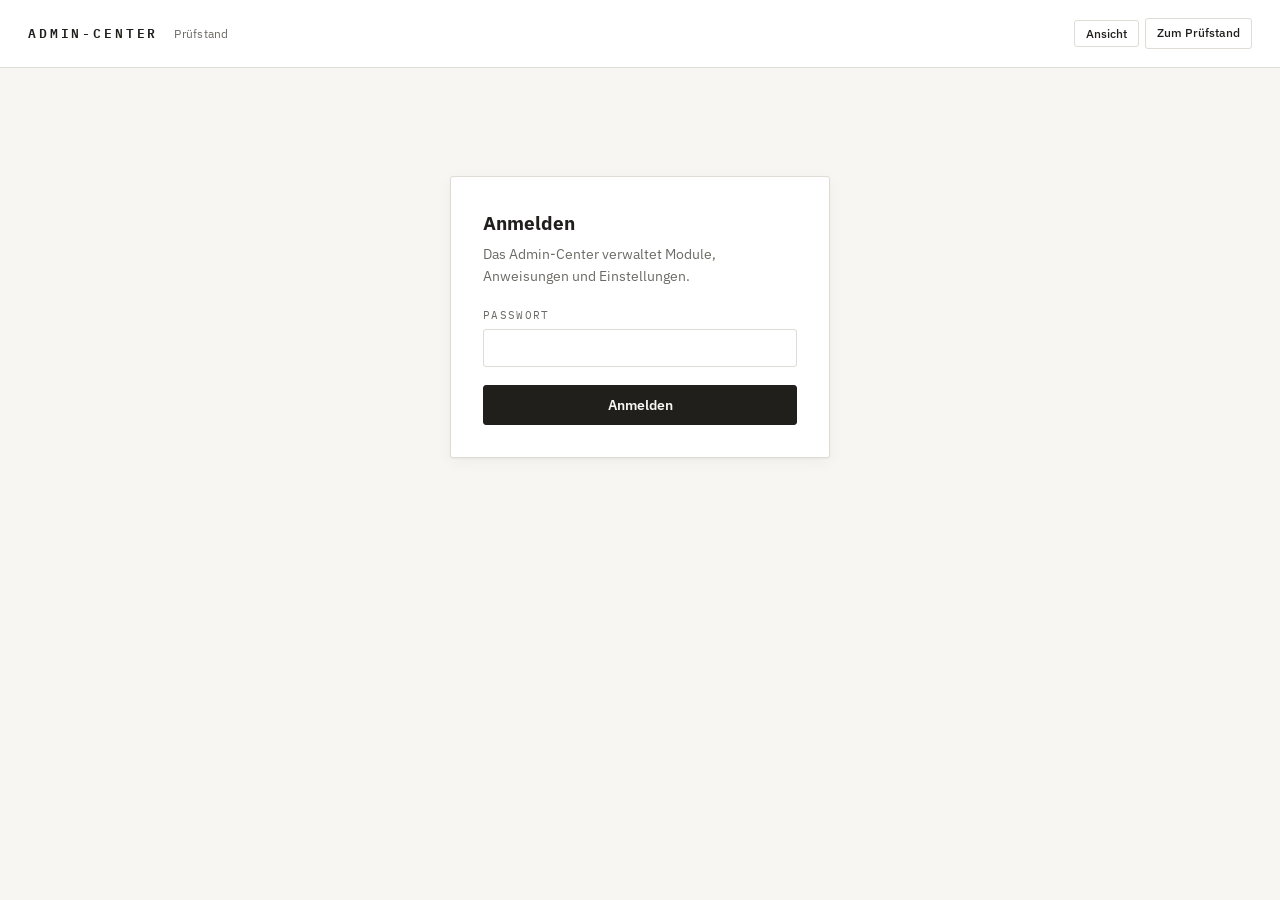
<file: public/admin.html>
<!doctype html>
<html lang="de" data-thema="">
<head>
<meta charset="utf-8">
<meta name="viewport" content="width=device-width, initial-scale=1">
<title>Admin-Center — Prüfstand</title>
<link rel="preconnect" href="https://fonts.googleapis.com">
<link rel="preconnect" href="https://fonts.gstatic.com" crossorigin>
<link href="https://fonts.googleapis.com/css2?family=IBM+Plex+Mono:wght@400;500;600&family=IBM+Plex+Sans:wght@400;500;600&family=IBM+Plex+Serif:wght@400;500&display=swap" rel="stylesheet">
<link rel="stylesheet" href="stil.css">
<style>
  .reiter { display: flex; gap: 4px; padding: 0 28px; border-bottom: 1px solid var(--linie);
            background: var(--karton); position: sticky; top: 61px; z-index: 15; flex-wrap: wrap; }
  .reiter button { background: none; border: 0; border-bottom: 2px solid transparent;
                   padding: 11px 14px; font: inherit; font-size: 14px; color: var(--grafit);
                   cursor: pointer; margin-bottom: -1px; }
  .reiter button[aria-selected="true"] { color: var(--tinte); border-bottom-color: var(--tinte); font-weight: 600; }
  .blatt { padding: 26px 28px 60px; max-width: 940px; }
  .zeile { display: grid; grid-template-columns: 1fr auto; gap: 14px; align-items: center;
           padding: 12px 14px; border: 1px solid var(--linie); border-radius: var(--rand);
           background: var(--karton); margin-bottom: 8px; }
  .zeile-titel { font-weight: 600; }
  .zeile-unter { font-family: var(--mono); font-size: 11px; color: var(--grafit); margin-top: 2px; }
  .zeile-knoepfe { display: flex; gap: 6px; flex: none; }
  .aus { opacity: .55; }
  .gruppe { margin-bottom: 22px; }
  .gruppe label.feldname { margin-top: 0; }
  .zwei { display: grid; grid-template-columns: repeat(auto-fit, minmax(190px, 1fr)); gap: 14px; }
  .kasten { border: 1px solid var(--linie); background: var(--karton);
            border-radius: var(--rand); padding: 18px 20px; margin-bottom: 18px; }
  .kasten h3 { margin: 0 0 4px; font-size: 15px; }
  .kasten p.erklaerung { margin: 0 0 14px; color: var(--grafit); font-size: 13.5px; }
  pre.schnipsel { background: var(--papier); border: 1px solid var(--linie); border-radius: var(--rand);
                  padding: 12px 14px; overflow-x: auto; font-family: var(--mono);
                  font-size: 11.5px; line-height: 1.6; margin: 0; }
  .schalter { display: inline-flex; align-items: center; gap: 7px; font-size: 13px; cursor: pointer; }
  h2.blatt-titel { font-size: 17px; margin: 0 0 4px; }
  p.blatt-text { color: var(--grafit); margin: 0 0 20px; font-size: 14px; max-width: 62ch; }
</style>
</head>
<body>

<header class="kopf">
  <h1 class="marke">Admin-Center</h1>
  <span class="marke-sub">Prüfstand</span>
  <div class="kopf-rechts">
    <button class="knopf leise klein" id="thema-knopf">Ansicht</button>
    <a class="knopf leise klein" href="index.html">Zum Prüfstand</a>
    <button class="knopf leise klein versteckt" id="abmelden-knopf">Abmelden</button>
  </div>
</header>

<!-- Anmeldung -->
<section class="tor" id="anmeldung">
  <h2>Anmelden</h2>
  <p>Das Admin-Center verwaltet Module, Anweisungen und Einstellungen.</p>
  <label class="feldname" for="passwort">Passwort</label>
  <input type="password" id="passwort" autocomplete="current-password">
  <button class="knopf breit" id="anmelden-knopf">Anmelden</button>
  <p class="meldung versteckt" id="anmelde-fehler"></p>
</section>

<div id="bereich" class="versteckt">
  <nav class="reiter" role="tablist">
    <button role="tab" data-blatt="module"       aria-selected="true">Module</button>
    <button role="tab" data-blatt="import"       aria-selected="false">Import aus claude.ai</button>
    <button role="tab" data-blatt="wissen"       aria-selected="false">Referenzdateien</button>
    <button role="tab" data-blatt="einstellungen" aria-selected="false">Einstellungen</button>
  </nav>

  <!-- Module -->
  <section class="blatt" id="blatt-module">
    <h2 class="blatt-titel">Module</h2>
    <p class="blatt-text">Ein Modul entspricht einem früheren Claude-Projekt: Name, Anweisung und
       hinterlegte Referenzdateien. Nur freigeschaltete Module erscheinen im Prüfstand.</p>
    <div style="display:flex;gap:8px;margin-bottom:16px;flex-wrap:wrap">
      <button class="knopf klein" id="neues-modul">Modul anlegen</button>
      <input type="text" id="modul-suche" placeholder="Modul suchen …" style="max-width:280px">
    </div>
    <div id="modulliste"></div>
  </section>

  <!-- Modul bearbeiten -->
  <section class="blatt versteckt" id="blatt-bearbeiten">
    <h2 class="blatt-titel" id="bearbeiten-titel">Modul bearbeiten</h2>
    <p class="blatt-text">Die Anweisung ist der Text, der dem Modell vor jeder Datei mitgegeben wird —
       identisch zu den Projektanweisungen in claude.ai.</p>

    <div class="gruppe">
      <label class="feldname" for="b-name">Name</label>
      <input type="text" id="b-name">
    </div>

    <div class="gruppe">
      <label class="feldname" for="b-anweisung">Anweisung</label>
      <textarea id="b-anweisung" rows="20"></textarea>
    </div>

    <div class="gruppe zwei">
      <div>
        <label class="feldname" for="b-modell">Modell</label>
        <select id="b-modell">
          <option value="">Standard aus Einstellungen</option>
          <option value="sonnet">Sonnet — schnell, günstig</option>
          <option value="opus">Opus — stärkste Ergebnisse</option>
          <option value="haiku">Haiku — sehr schnell, einfache Aufgaben</option>
        </select>
      </div>
      <div>
        <label class="feldname" for="b-zeitlimit">Zeitlimit (Sekunden)</label>
        <input type="number" id="b-zeitlimit" min="30" max="7200" placeholder="Standard">
      </div>
    </div>

    <div class="gruppe" id="b-herkunft-gruppe" hidden>
      <label class="feldname">Woraus abgeleitet</label>
      <div id="b-herkunft"></div>
    </div>

    <div class="gruppe">
      <label class="feldname" for="b-startanweisung">Fester Text bei jedem Auftrag</label>
      <textarea id="b-startanweisung" rows="5" placeholder="leer lassen = Standard aus den Einstellungen"></textarea>
      <p class="blatt-text" style="margin-top:6px;font-size:13px">
        Das, was du sonst bei jedem Mal in den Chat getippt hättest. Steht hier etwas,
        wird es bei jedem Auftrag dieses Moduls mitgegeben — ohne dass jemand etwas
        eintippen muss.</p>
    </div>

    <div class="gruppe">
      <label class="schalter" style="margin-bottom:8px">
        <input type="checkbox" id="b-freitext-aktiv"> Freies Textfeld im Prüfstand anzeigen
      </label>
      <p class="blatt-text" style="margin:0 0 10px;font-size:13px">
        Für Module, bei denen jedes Mal etwas anderes dazugesagt werden muss. Der
        eingetragene Text wird dem Auftrag angehängt.</p>
      <div class="zwei">
        <div>
          <label class="feldname" for="b-freitext-beschriftung">Überschrift des Felds</label>
          <input type="text" id="b-freitext-beschriftung" placeholder="z. B. Anmerkung">
        </div>
        <div>
          <label class="feldname" for="b-freitext-platzhalter">Hinweis im leeren Feld</label>
          <input type="text" id="b-freitext-platzhalter" placeholder="z. B. Was soll zusätzlich beachtet werden?">
        </div>
      </div>
    </div>

    <div class="gruppe">
      <label class="feldname">Eingabefelder</label>
      <p class="blatt-text" style="margin:0 0 10px;font-size:13px">
        Enthält die Anweisung eckige Platzhalter wie <span style="font-family:var(--mono)">[Firma, Ort]</span>,
        fragt der Prüfstand sie beim Ablegen ab und setzt sie ein. Beim Import werden sie automatisch erkannt.</p>
      <div id="b-felder"></div>
      <div style="display:flex;gap:8px;margin-top:8px;flex-wrap:wrap">
        <button class="knopf leise klein" id="b-feld-neu">Feld hinzufügen</button>
        <button class="knopf leise klein" id="b-feld-erkennen">Aus Anweisung erkennen</button>
      </div>
    </div>

    <div class="gruppe">
      <label class="feldname">Referenzdateien</label>
      <p class="blatt-text" style="margin:0 0 10px;font-size:13px">
        Nachschlagematerial, das jedem Auftrag dieses Moduls beigelegt wird — Normen,
        Vordrucke, Vorlagen. PDF, XLSX, DOCX und Text bleiben im Originalformat.</p>
      <div id="b-wissen"></div>
      <div id="b-fehlende"></div>
      <div style="display:flex;gap:8px;margin-top:10px;align-items:center;flex-wrap:wrap">
        <input type="file" id="b-wissen-datei" multiple style="width:auto">
        <span id="b-wissen-status" style="font-size:13px;color:var(--grafit)"></span>
      </div>
    </div>

    <div class="gruppe">
      <label class="schalter"><input type="checkbox" id="b-aktiv"> Im Prüfstand freischalten</label>
    </div>

    <div style="display:flex;gap:8px;flex-wrap:wrap">
      <button class="knopf" id="b-speichern">Änderungen speichern</button>
      <button class="knopf leise" id="b-zurueck">Zurück</button>
      <button class="knopf leise" id="b-loeschen" style="margin-left:auto">Modul löschen</button>
    </div>
    <p class="meldung versteckt" id="b-meldung"></p>
  </section>

  <!-- Import -->
  <section class="blatt versteckt" id="blatt-import">
    <h2 class="blatt-titel">Import aus claude.ai</h2>
    <p class="blatt-text">Holt alle Projekte deiner Organisation samt Anweisungen und Referenzdateien
       herüber. Es wird nichts ungefragt freigeschaltet — importierte Module sind zunächst
       abgeschaltet und erscheinen erst im Prüfstand, wenn du sie unter „Module" freigibst.</p>

    <div class="kasten">
      <h3>Direkt übertragen — mit allen Dateien</h3>
      <p class="erklaerung">
        Holt Anweisung, Kontextdokumente <strong>und die hochgeladenen Projektdateien im
        Originalformat</strong> herüber. Jedes Projekt einzeln, damit große PDFs nicht stören.
      </p>
      <p class="erklaerung">
        1. <strong>claude.ai</strong> in einem eingeloggten Tab öffnen.<br>
        2. Entwicklerkonsole öffnen — Mac <span style="font-family:var(--mono)">⌥⌘J</span>,
           Windows <span style="font-family:var(--mono)">F12</span> → Reiter „Console".<br>
        3. Befehl einfügen, Eingabetaste. Der Fortschritt läuft dort mit
           (<span style="font-family:var(--mono)">12/132 Projektname (3 Datei(en))</span>).
      </p>
      <pre class="schnipsel" id="import-direkt">wird geladen …</pre>
      <div style="display:flex;gap:8px;margin-top:12px;flex-wrap:wrap;align-items:center">
        <button class="knopf klein" id="direkt-kopieren">Befehl kopieren</button>
        <button class="knopf leise klein" id="modulliste-neu">Danach: Module neu laden</button>
      </div>
      <p class="meldung versteckt" id="import-meldung"></p>
    </div>

    <details class="kasten">
      <summary style="cursor:pointer;font-weight:600;font-size:15px">Rückfallweg über die Zwischenablage</summary>
      <p class="erklaerung" style="margin-top:12px">
        Nur nötig, wenn der Prüfstand von claude.ai aus nicht erreichbar ist — etwa im reinen
        Heimnetzbetrieb. Überträgt <strong>keine</strong> Projektdateien, nur Anweisungen und
        Kontextdokumente.</p>
      <pre class="schnipsel" id="import-schnipsel">wird geladen …</pre>
      <div style="display:flex;gap:8px;margin-top:12px;flex-wrap:wrap">
        <button class="knopf leise klein" id="schnipsel-kopieren">Befehl kopieren</button>
      </div>
      <p class="erklaerung" style="margin-top:14px">Ergebnis hier einfügen:</p>
      <textarea id="import-einfuegen" rows="3" placeholder="Hier einfügen …"></textarea>
      <div style="display:flex;gap:8px;margin-top:10px;flex-wrap:wrap;align-items:center">
        <button class="knopf leise klein" id="import-uebernehmen">Übernehmen</button>
        <span style="color:var(--grafit);font-size:13px">oder als Datei:</span>
        <input type="file" id="import-datei" accept="application/json,.json" style="width:auto">
      </div>
    </details>
  </section>

  <!-- Referenzdateien -->
  <section class="blatt versteckt" id="blatt-wissen">
    <h2 class="blatt-titel">Referenzdateien</h2>
    <p class="blatt-text">Zentral abgelegtes Nachschlagematerial. Dasselbe Dokument an mehreren Modulen
       liegt nur einmal auf der Platte und wird jedem Auftrag des Moduls beigelegt.</p>
    <div id="wissenliste"></div>
  </section>

  <!-- Einstellungen -->
  <section class="blatt versteckt" id="blatt-einstellungen">
    <h2 class="blatt-titel">Einstellungen</h2>
    <p class="blatt-text">Gelten für alle Module, sofern das Modul nichts Eigenes festlegt.</p>

    <div class="gruppe zwei">
      <div>
        <label class="feldname" for="e-modell">Standardmodell</label>
        <select id="e-modell">
          <option value="sonnet">Sonnet — schnell, günstig</option>
          <option value="opus">Opus — stärkste Ergebnisse</option>
          <option value="haiku">Haiku — sehr schnell, einfache Aufgaben</option>
        </select>
      </div>
      <div>
        <label class="feldname" for="e-parallel">Gleichzeitige Aufträge</label>
        <input type="number" id="e-parallel" min="1" max="8">
      </div>
      <div>
        <label class="feldname" for="e-zeitlimit">Zeitlimit (Sekunden)</label>
        <input type="number" id="e-zeitlimit" min="30" max="7200">
      </div>
      <div>
        <label class="feldname" for="e-aufbewahrung">Aufträge aufbewahren (Tage)</label>
        <input type="number" id="e-aufbewahrung" min="0" max="3650">
      </div>
    </div>

    <div class="gruppe">
      <label class="feldname" for="e-werkzeuge">Erlaubte Werkzeuge</label>
      <input type="text" id="e-werkzeuge" placeholder="Read,Glob,Grep,Bash">
      <p class="blatt-text" style="margin-top:6px;font-size:13px">
        Bestimmt, was das Modell beim Bearbeiten darf. <strong>Read</strong> liest Dateien
        (auch PDF), <strong>Bash</strong> wird für Tabellen wie XLSX gebraucht. Weglassen von Bash
        macht die Verarbeitung enger, aber auch eingeschränkter.</p>
    </div>

    <div class="gruppe">
      <label class="feldname" for="e-startanweisung">Startanweisung</label>
      <textarea id="e-startanweisung" rows="6"></textarea>
      <p class="blatt-text" style="margin-top:6px;font-size:13px">
        Der Satz, mit dem jeder Auftrag beginnt — quasi das, was du sonst in den Chat tippen würdest.</p>
    </div>

    <div class="gruppe">
      <label class="feldname" for="e-claudetoken">Anmeldetoken für Claude</label>
      <input type="password" id="e-claudetoken" placeholder="sk-ant-oat01-… — leer lassen = unverändert" autocomplete="off">
      <p class="blatt-text" style="margin-top:6px;font-size:13px">
        Erzeugen mit <span style="font-family:var(--mono)">claude setup-token</span>.
        Hier eingetragen gilt er sofort — der Container muss nicht neu erstellt werden.
        <span id="e-token-stand"></span></p>
    </div>

    <div class="gruppe">
      <label class="feldname" for="e-zugang">Zugang zum Prüfstand</label>
      <select id="e-zugang">
        <option value="offen">Offen — jeder im Netz darf Dateien ablegen</option>
        <option value="passwort">Passwort — auch zum Ablegen nötig</option>
      </select>
      <p class="blatt-text" style="margin-top:6px;font-size:13px">
        „Offen" ist für das Heimnetz gedacht und macht den Alltag schnell.
        <strong>Sobald der Prüfstand aus dem Internet erreichbar ist — etwa über einen
        Cloudflare-Tunnel — muss hier „Passwort" stehen</strong>, sonst könnte jeder mit
        der Adresse Aufträge auf deine Kosten starten und alle Ergebnisse mitlesen.</p>
    </div>

    <div class="gruppe">
      <label class="feldname" for="e-passwort">Neues Admin-Passwort</label>
      <input type="password" id="e-passwort" placeholder="leer lassen = unverändert" autocomplete="new-password">
    </div>

    <div style="display:flex;gap:8px;flex-wrap:wrap">
      <button class="knopf" id="e-speichern">Einstellungen speichern</button>
      <button class="knopf leise" id="e-aufraeumen">Alte Aufträge jetzt aufräumen</button>
    </div>
    <p class="meldung versteckt" id="e-meldung"></p>
  </section>
</div>

<script src="admin.js"></script>
</body>
</html>
</file>
<file: public/stil.css>
/* ============================================================
   Prüfstand — Teusan Forest Consult international
   Farbrollen:
     siegel      nur für Konformität / fertige Ergebnisse
     signal      nur für laufende Verarbeitung
     abweichung  nur für Fehler und Abbrüche
   Alles andere bleibt Papier, Tinte, Graphit.
   ============================================================ */

:root {
  --papier:     #F7F6F2;
  --karton:     #FFFFFF;
  --tinte:      #201F1C;
  --grafit:     #6B6A64;
  --linie:      #DEDCD4;
  --linie-fein: #EDEBE4;
  --siegel:     #2F6B3F;
  --siegel-weich: #E6EFE7;
  --signal:     #B4610E;
  --signal-weich: #F7EBDD;
  --abweichung: #9B2C2C;
  --abweichung-weich: #F6E6E5;

  --sans:  "IBM Plex Sans", "Segoe UI", system-ui, -apple-system, sans-serif;
  --mono:  "IBM Plex Mono", ui-monospace, "SF Mono", Menlo, monospace;
  --serif: "IBM Plex Serif", Georgia, "Times New Roman", serif;

  --rand: 3px;
  --schatten: 0 1px 2px rgba(32,31,28,.05), 0 4px 16px rgba(32,31,28,.04);
}

@media (prefers-color-scheme: dark) {
  :root:not([data-thema="hell"]) {
    --papier:     #161614;
    --karton:     #1E1E1B;
    --tinte:      #EDEBE4;
    --grafit:     #9B998F;
    --linie:      #33322D;
    --linie-fein: #262622;
    --siegel:     #7FB98C;
    --siegel-weich: #1D2A20;
    --signal:     #E09A4F;
    --signal-weich: #2B2118;
    --abweichung: #E08381;
    --abweichung-weich: #2C1D1D;
    --schatten: 0 1px 2px rgba(0,0,0,.3), 0 4px 16px rgba(0,0,0,.2);
  }
}

[data-thema="dunkel"] {
  --papier:     #161614;
  --karton:     #1E1E1B;
  --tinte:      #EDEBE4;
  --grafit:     #9B998F;
  --linie:      #33322D;
  --linie-fein: #262622;
  --siegel:     #7FB98C;
  --siegel-weich: #1D2A20;
  --signal:     #E09A4F;
  --signal-weich: #2B2118;
  --abweichung: #E08381;
  --abweichung-weich: #2C1D1D;
  --schatten: 0 1px 2px rgba(0,0,0,.3), 0 4px 16px rgba(0,0,0,.2);
}

* { box-sizing: border-box; }

body {
  margin: 0;
  background: var(--papier);
  color: var(--tinte);
  font-family: var(--sans);
  font-size: 15px;
  line-height: 1.55;
  -webkit-font-smoothing: antialiased;
}

/* ---------- Kopfzeile ---------- */

.kopf {
  display: flex;
  align-items: baseline;
  gap: 16px;
  padding: 18px 28px;
  border-bottom: 1px solid var(--linie);
  background: var(--karton);
  position: sticky;
  top: 0;
  z-index: 20;
  flex-wrap: wrap;
}

.marke {
  font-family: var(--mono);
  font-size: 13px;
  font-weight: 600;
  letter-spacing: .22em;
  text-transform: uppercase;
  margin: 0;
}

.marke-sub {
  font-size: 12px;
  color: var(--grafit);
  letter-spacing: .02em;
}

.kopf-rechts {
  margin-left: auto;
  display: flex;
  align-items: center;
  gap: 6px;
}

/* ---------- Grundraster ---------- */

.raster {
  display: grid;
  grid-template-columns: 340px minmax(0, 1fr);
  gap: 0;
  min-height: calc(100vh - 61px);
  align-items: start;
}

.ablage {
  padding: 24px 24px 40px;
  border-right: 1px solid var(--linie);
  position: sticky;
  top: 61px;
  max-height: calc(100vh - 61px);
  overflow-y: auto;
}

.laufzettel { padding: 24px 28px 60px; min-width: 0; }

@media (max-width: 900px) {
  .raster { grid-template-columns: 1fr; }
  .ablage { position: static; max-height: none; border-right: 0; border-bottom: 1px solid var(--linie); }
}

/* ---------- Abschnittsmarken ---------- */

.marke-klein {
  font-family: var(--mono);
  font-size: 11px;
  font-weight: 500;
  letter-spacing: .16em;
  text-transform: uppercase;
  color: var(--grafit);
  margin: 0 0 10px;
}

/* ---------- Ablagefeld ---------- */

.feld {
  border: 1.5px dashed var(--linie);
  border-radius: var(--rand);
  background: var(--karton);
  padding: 30px 20px;
  text-align: center;
  cursor: pointer;
  transition: border-color .15s, background .15s;
}

.feld:hover, .feld:focus-visible { border-color: var(--grafit); }

.feld.bereit {
  border-color: var(--siegel);
  border-style: solid;
  background: var(--siegel-weich);
}

.feld-titel { font-weight: 600; margin-bottom: 4px; }
.feld-hinweis { font-size: 13px; color: var(--grafit); }

.liste-dateien { list-style: none; margin: 12px 0 0; padding: 0; }

.liste-dateien li {
  display: flex;
  align-items: center;
  gap: 8px;
  font-family: var(--mono);
  font-size: 12px;
  padding: 6px 8px;
  border: 1px solid var(--linie-fein);
  border-radius: var(--rand);
  margin-bottom: 4px;
  background: var(--karton);
}

.liste-dateien .groesse { margin-left: auto; color: var(--grafit); }

.weg {
  border: 0; background: none; cursor: pointer;
  color: var(--grafit); font-size: 16px; line-height: 1; padding: 0 2px;
}
.weg:hover { color: var(--abweichung); }

/* ---------- Modulauswahl ---------- */

.module { margin-top: 26px; }
.modul-liste { display: flex; flex-direction: column; gap: 2px; }

.modul {
  display: flex;
  align-items: center;
  gap: 10px;
  padding: 9px 10px;
  border: 1px solid transparent;
  border-radius: var(--rand);
  cursor: pointer;
  text-align: left;
  background: none;
  font: inherit;
  color: inherit;
  width: 100%;
}

.modul:hover { background: var(--linie-fein); }

.modul[aria-pressed="true"] {
  border-color: var(--tinte);
  background: var(--karton);
}

.modul-punkt {
  width: 8px; height: 8px; border-radius: 50%;
  border: 1.5px solid var(--grafit);
  flex: none;
}

.modul[aria-pressed="true"] .modul-punkt {
  background: var(--tinte);
  border-color: var(--tinte);
}

.modul-name { min-width: 0; overflow: hidden; text-overflow: ellipsis; white-space: nowrap; }
.modul-zahl { margin-left: auto; font-family: var(--mono); font-size: 11px; color: var(--grafit); flex: none; }

/* ---------- Knöpfe ---------- */

.knopf {
  font-family: var(--sans);
  font-size: 14px;
  font-weight: 600;
  padding: 10px 18px;
  border-radius: var(--rand);
  border: 1px solid var(--tinte);
  background: var(--tinte);
  color: var(--papier);
  cursor: pointer;
  transition: opacity .15s;
}

.knopf:hover:not(:disabled) { opacity: .85; }
.knopf:disabled { opacity: .35; cursor: not-allowed; }
.knopf.breit { width: 100%; margin-top: 18px; }

.knopf.leise {
  background: none;
  color: var(--tinte);
  border-color: var(--linie);
  font-weight: 500;
}
.knopf.leise:hover:not(:disabled) { border-color: var(--grafit); opacity: 1; }

.knopf.klein { font-size: 12px; padding: 5px 11px; }

a.knopf { text-decoration: none; display: inline-block; }

:focus-visible { outline: 2px solid var(--signal); outline-offset: 2px; }

/* ---------- Laufzettel ---------- */

.zettel-kopf {
  display: flex;
  align-items: baseline;
  gap: 12px;
  margin-bottom: 14px;
}

.zaehler {
  margin-left: auto;
  font-family: var(--mono);
  font-size: 11px;
  color: var(--grafit);
  letter-spacing: .08em;
}

.auftrag {
  display: grid;
  grid-template-columns: 3px minmax(0, 1fr);
  background: var(--karton);
  border: 1px solid var(--linie);
  border-radius: var(--rand);
  margin-bottom: 10px;
  overflow: hidden;
  box-shadow: var(--schatten);
}

/* Die Schiene links ist das Kernmotiv: sie zeigt die Station des Auftrags. */
.schiene { background: var(--linie); }
.auftrag[data-status="wartet"]      .schiene { background: var(--grafit); }
.auftrag[data-status="laeuft"]      .schiene { background: var(--signal); animation: puls 1.6s ease-in-out infinite; }
.auftrag[data-status="fertig"]      .schiene { background: var(--siegel); }
.auftrag[data-status="fehler"]      .schiene { background: var(--abweichung); }
.auftrag[data-status="abgebrochen"] .schiene { background: var(--grafit); }

@keyframes puls { 0%,100% { opacity: 1 } 50% { opacity: .3 } }
@media (prefers-reduced-motion: reduce) { .schiene { animation: none !important } }

.auftrag-inhalt { padding: 13px 16px; min-width: 0; }

.auftrag-zeile {
  display: flex;
  align-items: baseline;
  gap: 10px;
  flex-wrap: wrap;
}

.auftrag-modul {
  font-weight: 600;
  font-size: 14px;
}

.auftrag-datei {
  font-family: var(--mono);
  font-size: 12px;
  color: var(--grafit);
  min-width: 0;
  overflow: hidden;
  text-overflow: ellipsis;
  white-space: nowrap;
}

.zustand {
  margin-left: auto;
  font-family: var(--mono);
  font-size: 11px;
  letter-spacing: .1em;
  text-transform: uppercase;
  padding: 2px 8px;
  border-radius: 2px;
  flex: none;
}

[data-status="wartet"]      .zustand { background: var(--linie-fein);      color: var(--grafit); }
[data-status="laeuft"]      .zustand { background: var(--signal-weich);    color: var(--signal); }
[data-status="fertig"]      .zustand { background: var(--siegel-weich);    color: var(--siegel); }
[data-status="fehler"]      .zustand { background: var(--abweichung-weich);color: var(--abweichung); }
[data-status="abgebrochen"] .zustand { background: var(--linie-fein);      color: var(--grafit); }

.auftrag-fuss {
  display: flex;
  align-items: center;
  gap: 12px;
  margin-top: 8px;
  font-family: var(--mono);
  font-size: 11px;
  color: var(--grafit);
  flex-wrap: wrap;
}

.auftrag-fuss .rechts { margin-left: auto; display: flex; gap: 6px; }

/* Der Befund: gesetzt wie das Dokument, in das er später gehört. */
.befund {
  margin-top: 12px;
  padding: 18px 20px;
  background: var(--papier);
  border-top: 1px solid var(--linie);
  border-radius: 2px;
  font-family: var(--serif);
  font-size: 15px;
  line-height: 1.7;
  white-space: pre-wrap;
  overflow-wrap: anywhere;
}

.meldung {
  margin-top: 10px;
  padding: 10px 12px;
  border-radius: var(--rand);
  font-size: 13px;
  background: var(--abweichung-weich);
  color: var(--abweichung);
}

.meldung.hinweis { background: var(--signal-weich); color: var(--signal); }

/* ---------- Leerer Zustand ---------- */

.leer {
  border: 1px dashed var(--linie);
  border-radius: var(--rand);
  padding: 48px 24px;
  text-align: center;
  color: var(--grafit);
}

.leer-titel { font-weight: 600; color: var(--tinte); margin-bottom: 6px; }

/* ---------- Einrichtung / Anmeldung ---------- */

.tor {
  max-width: 380px;
  margin: 12vh auto;
  padding: 32px;
  background: var(--karton);
  border: 1px solid var(--linie);
  border-radius: var(--rand);
  box-shadow: var(--schatten);
}

.tor h2 { margin: 0 0 6px; font-size: 19px; }
.tor p { margin: 0 0 20px; color: var(--grafit); font-size: 14px; }

label.feldname {
  display: block;
  font-family: var(--mono);
  font-size: 11px;
  letter-spacing: .12em;
  text-transform: uppercase;
  color: var(--grafit);
  margin-bottom: 5px;
}

input[type="text"], input[type="password"], input[type="number"], select, textarea {
  width: 100%;
  padding: 9px 11px;
  border: 1px solid var(--linie);
  border-radius: var(--rand);
  background: var(--karton);
  color: var(--tinte);
  font-family: var(--sans);
  font-size: 14px;
}

textarea { font-family: var(--mono); font-size: 12.5px; line-height: 1.6; resize: vertical; }

input:focus, select:focus, textarea:focus { border-color: var(--grafit); outline-offset: 1px; }

.versteckt { display: none !important; }
</file>
